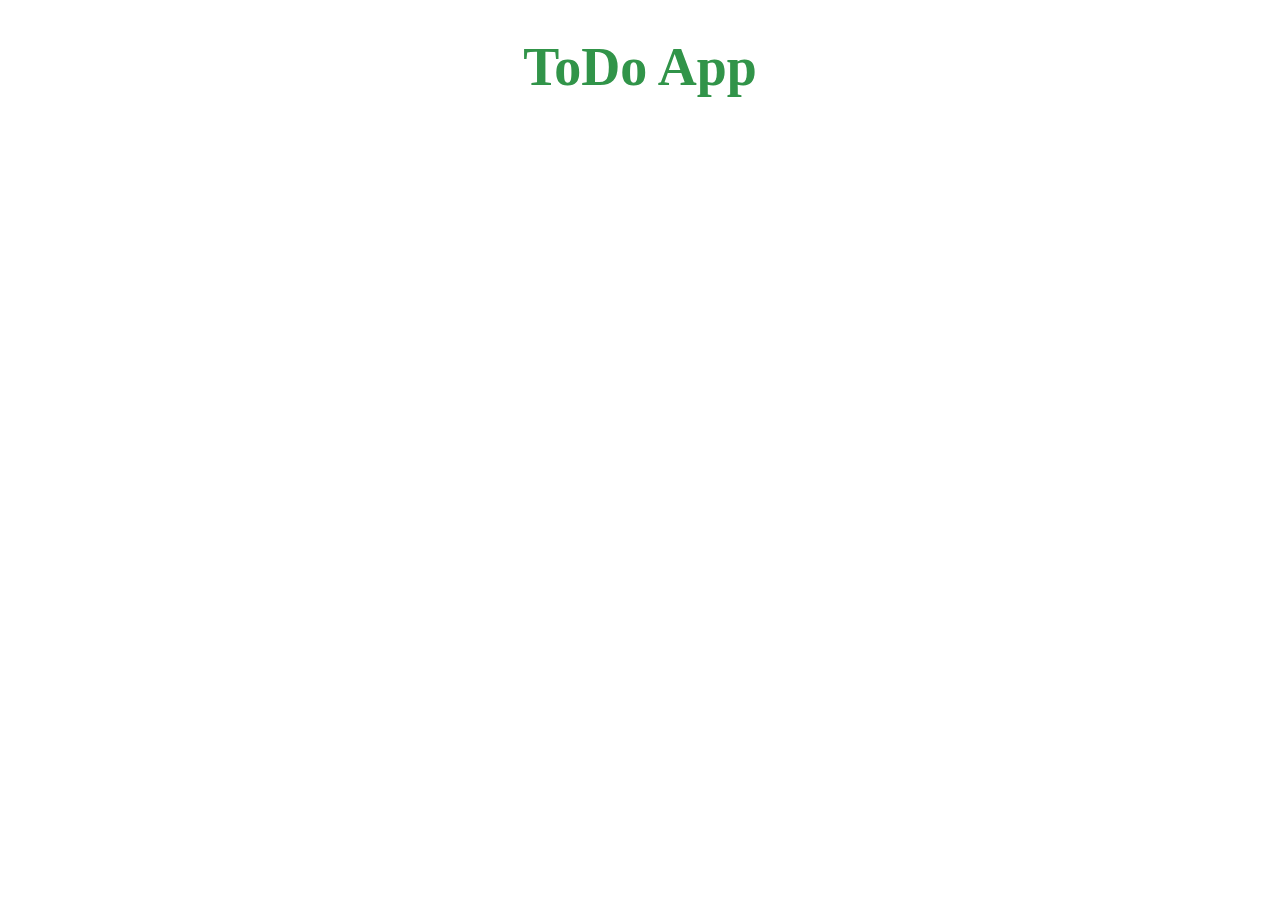
<file: Javascript Short Projects/ToDo App/index.html>
<!DOCTYPE html>
<html lang="en">
<head>
    <meta charset="UTF-8">
    <meta http-equiv="X-UA-Compatible" content="IE=edge">
    <meta name="viewport" content="width=device-width, initial-scale=1.0">
    <title>ToDo App</title>
    <link rel="stylesheet" href="css/styles.css">
    <link rel="stylesheet" href="https://unicons.iconscout.com/release/v4.0.0/css/line.css">
</head>
<body>
    <h1 class="page-header">ToDo App</h1>
    <script src="js/index.js"></script>
</body>
</html>
</file>
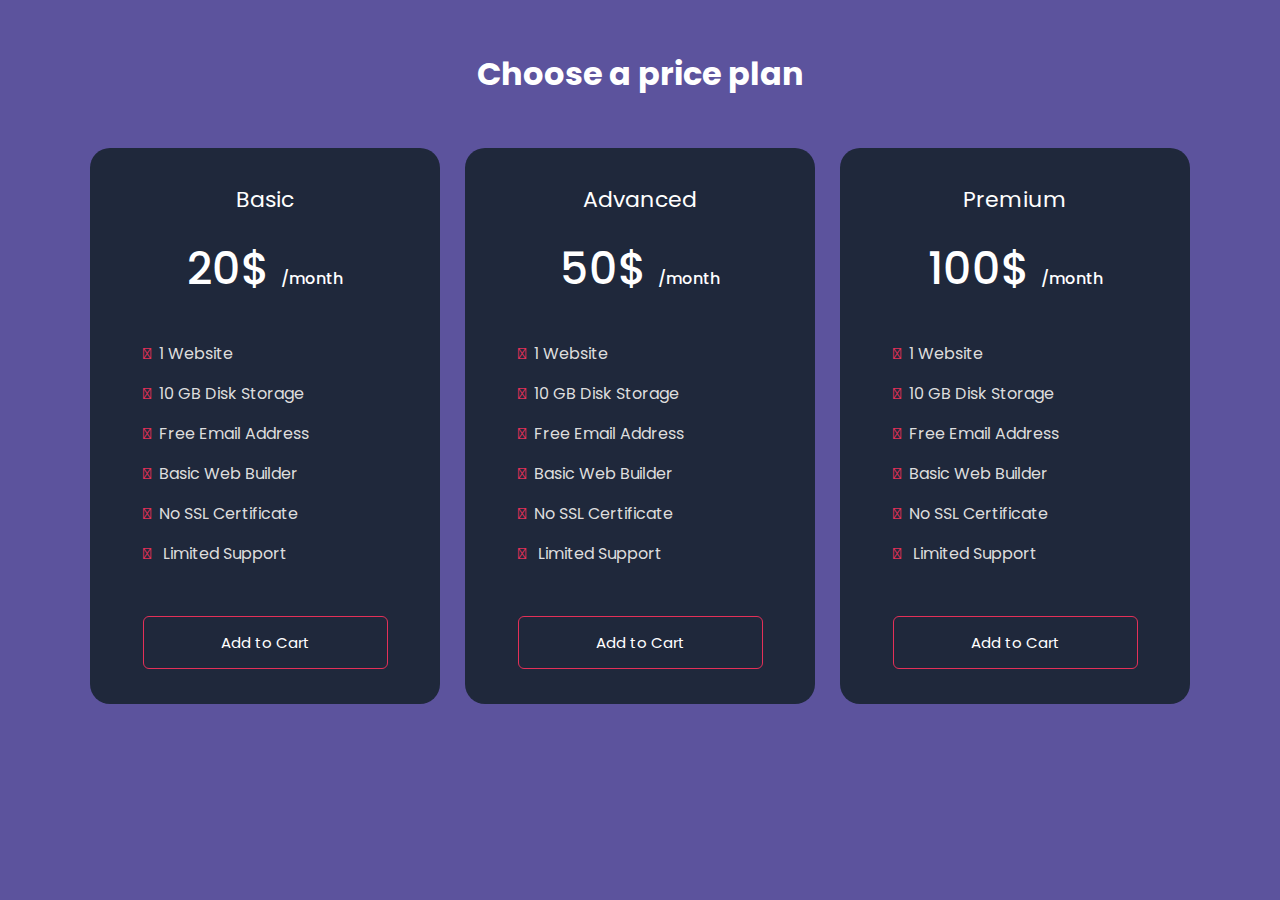
<file: Web Design Short Template/Price Plan/index.html>
<!DOCTYPE html>
<html lang="en">

<head>
    <meta charset="UTF-8">
    <meta http-equiv="X-UA-Compatible" content="IE=edge">
    <meta name="viewport" content="width=device-width, initial-scale=1.0">
    <title>Price Plan</title>
    <link rel="stylesheet" href="styles.css">
</head>

<body>
    <div class="container">
        <h2 class="text-center">Choose a price plan</h2>
        <div class="price-row">
            <div class="price-col">
                <p>Basic</p>
                <h3>20$ <span class="">/month</span></h3>
                <ul>
                    <li>1 Website</li>
                    <li>10 GB Disk Storage</li>
                    <li>Free Email Address</li>
                    <li>Basic Web Builder</li>
                    <li>No SSL Certificate</li>
                    <li> Limited Support</li>
                </ul>
                <button class="btn">Add to Cart</button>
            </div>

            <div class="price-col">
                <p>Advanced</p>
                <h3>50$ <span class="">/month</span></h3>
                <ul>
                    <li>1 Website</li>
                    <li>10 GB Disk Storage</li>
                    <li>Free Email Address</li>
                    <li>Basic Web Builder</li>
                    <li>No SSL Certificate</li>
                    <li> Limited Support</li>
                </ul>
                <button class="btn">Add to Cart</button>
            </div>

            <div class="price-col">
                <p>Premium</p>
                <h3>100$ <span class="">/month</span></h3>
                <ul>
                    <li>1 Website</li>
                    <li>10 GB Disk Storage</li>
                    <li>Free Email Address</li>
                    <li>Basic Web Builder</li>
                    <li>No SSL Certificate</li>
                    <li> Limited Support</li>
                </ul>
                <button class="btn">Add to Cart</button>
            </div>
        </div>
    </div>
</body>

</html>
</file>
<file: Javascript Short Projects/ToDo App/css/styles.css>
h1{
    color: rgb(49, 148, 73);
    font-size: 54px;
    text-align: center;
}
</file>
<file: Web Design Short Template/Price Plan/styles.css>
@import url('https://fonts.googleapis.com/css2?family=Poppins:wght@100;200;300;400;500;600&display=swap');

*{
    margin: 0;
    padding: 0;
    box-sizing: border-box;
    font-family: 'Poppins',sans-serif;
    list-style: none;
    text-decoration: none;

}
.container{
    width: 100%;
    min-height: 100vh;
    background:#5c539d;
}
.container h2{
    color:#fff;
    font-size:32px;
    padding:50px 0;
    text-align:center;
}


.price-row{
    width: 90%;
    max-width: 1100px;
    margin: auto;
    display: grid;
    grid-template-columns: repeat(auto-fit,minmax(250px,1fr));
    grid-gap:25px;
}
.price-col{
    background:#1f283b;
    padding:10% 15%;
    border-radius:20px;
    color:#fff;
    text-align: center;
}
.price-col p{
    font-size:22px;
}
.price-col h3{
    font-size:44px;
    margin: 20px 0 40px;
    font-weight:500;
}

.price-col h3 span{
    font-size:16px;
}
.price-col ul{
    text-align:left;
    margin: 20px 0;
    color:#ddd;
}
.price-col ul li{
    margin:15px 0;
}
.price-col ul li::before{
    content: '\20229';
    color: #e33058;
    font-weight: bold;
    margin-right:8px;
}
.price-col .btn{
    width: 100%;
    padding:14px 0;
    font-size:15px;
    background:transparent;
    color:#fff;
    border-radius:6px;
    border:1px solid #e33058;
    margin-top:30px;
    cursor: pointer;
    transition: background 0.5s;
}
.price-col .btn:hover{
    background-color:#e33058;
    color:#fff;
}
</file>
